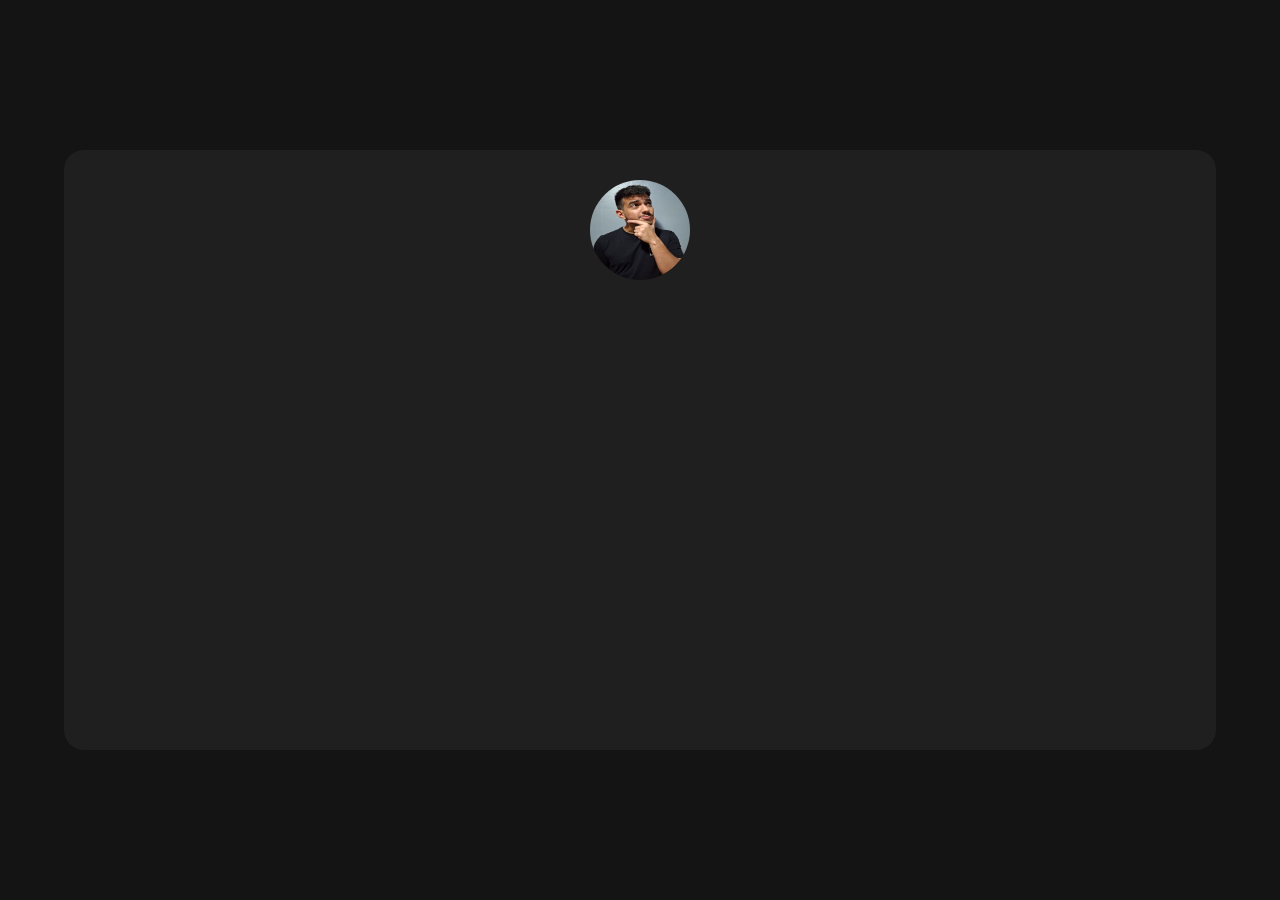
<file: desafio 02/index.html>
<!DOCTYPE html>
<html lang="pt-br">
<head>
  <meta charset="UTF-8">
  <meta name="viewport" content="width=device-width, initial-scale=1.0"> 
  <link rel="icon" type="image/png" sizes="32x32" href="./assets/images/favicon-32x32.png">
  <link rel="stylesheet" href="estilos/style.css">
  
  <title>Frontend Mentor | Perfil de redes sociais</title>
  </style>
</head>
<body>
    <main class="container"> <!--Container principal-->
      <div class="imagem">
        <img src="assets/images/foto_176.jpeg" alt="">
      </div>
      <section class="header">
        <!--Nome, cidade e abaixo um parágrafo com oq eu faço-->
      </section>
      <section class="redes_sociais">
        <!--Aqui vão as caixas com as redes sociais-->
      </section>
    </main>

</body>
</html>
</file>
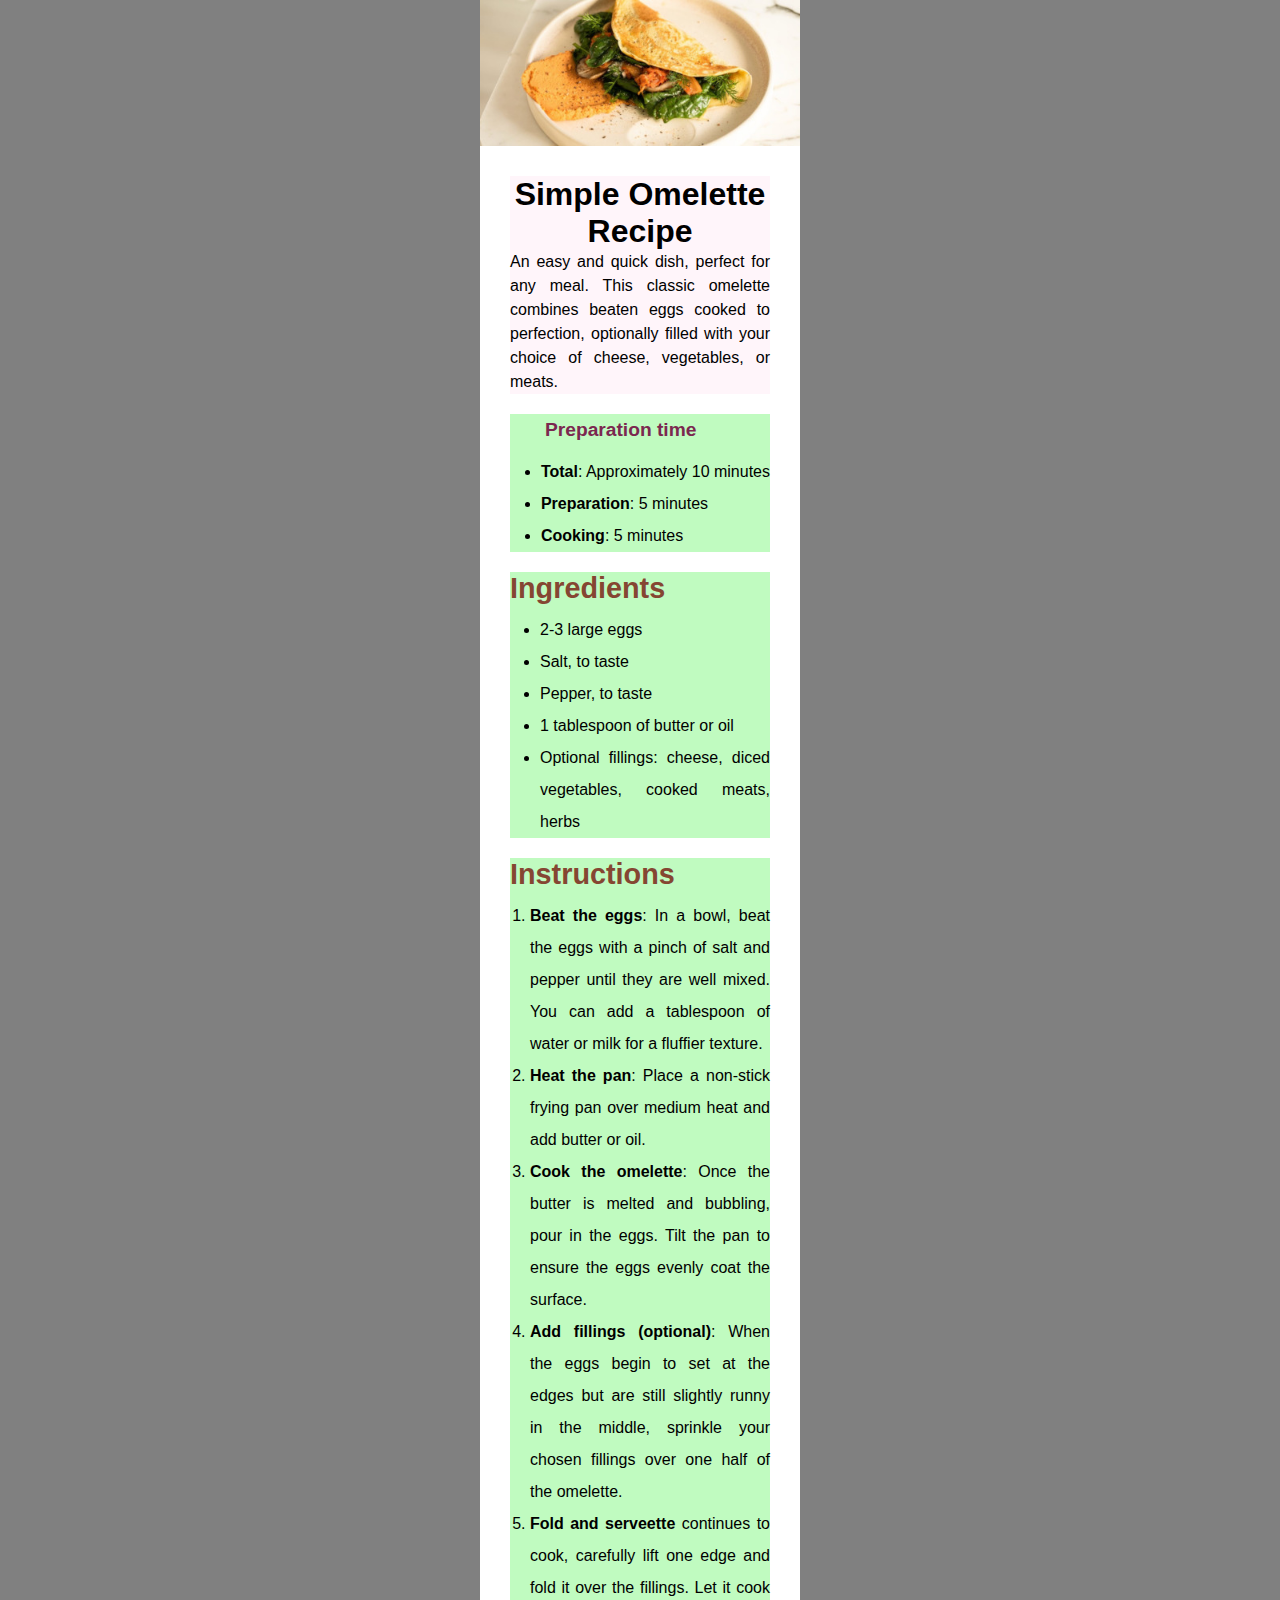
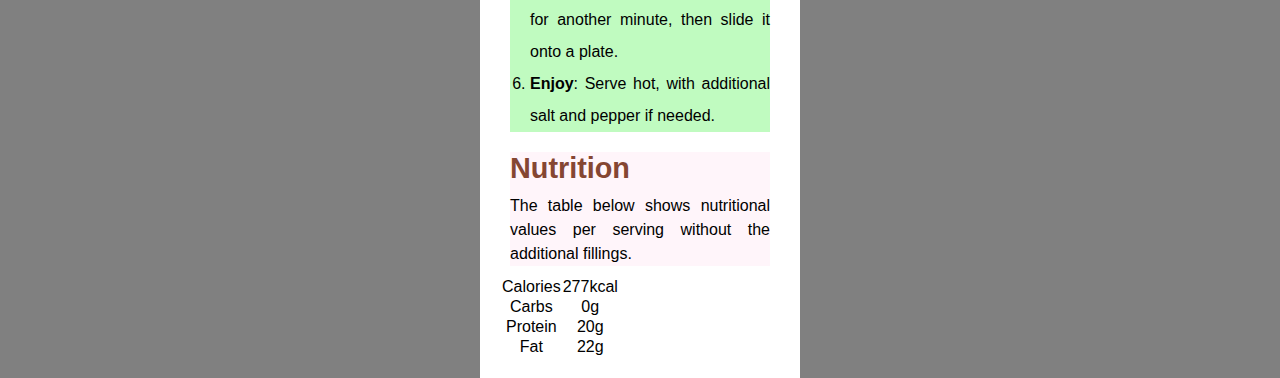
<file: desafio_01/index.html>
<!DOCTYPE html>
<html lang="pt-br">
<head>
  <meta charset="UTF-8">
  <meta name="viewport" content="width=device-width, initial-scale=1.0">
  <title>Recipe Project</title>
  <!--Link para o favicon-->
  <link rel="shortcut icon" href="images/favicon-32x32.png" type="image/x-icon">
  <!--Link para o estilo principal do css-->
  <link rel="stylesheet" href="estilos/style.css">
</head>
<body>
  <header><img src="images/omelette_400.jpeg" alt=""></header>
  <main>
    <section id="descricao">
      <h1>Simple Omelette Recipe</h1>
      <p>An easy and quick dish, perfect for any meal. This classic omelette combines beaten eggs cooked to perfection, optionally filled with your choice of cheese, vegetables, or meats.</p>
    </section>
    <section id="tempo_preparo">
      <h2>Preparation time</h2>
      <ul>
        <li><strong>Total</strong>: Approximately 10 minutes</li>
        <li><strong>Preparation</strong>: 5 minutes</li>
        <li><strong>Cooking</strong>: 5 minutes</li>
      </ul>
    </section>
    <section id="ingredientes">
      <h2>Ingredients</h2>
      <ul>
        <li>2-3 large eggs</li>
        <li>Salt, to taste</li>
        <li>Pepper, to taste</li>
        <li>1 tablespoon of butter or oil</li>
        <li>Optional fillings: cheese, diced vegetables, cooked meats, herbs</li>
      </ul>
    </section>
    <section id="instrucoes">
      <h2>Instructions</h2>
      <ol>
        <li><strong>Beat the eggs</strong>: In a bowl, beat the eggs with a pinch of salt and pepper until they are well mixed. You can add a tablespoon of water or milk for a fluffier texture.</li>
        <li><strong>Heat the pan</strong>: Place a non-stick frying pan over medium heat and add butter or oil.</li>
        <li><strong>Cook the omelette</strong>: Once the butter is melted and bubbling, pour in the eggs. Tilt the pan to ensure the eggs evenly coat the surface.</li>
        <li><strong>Add fillings (optional)</strong>: When the eggs begin to set at the edges but are still slightly runny in the middle, sprinkle your chosen fillings over one half of the omelette.</li>
        <li><strong>Fold and serveette</strong> continues to cook, carefully lift one edge and fold it over the fillings. Let it cook for another minute, then slide it onto a plate.</li>
        <li><strong>Enjoy</strong>: Serve hot, with additional salt and pepper if needed.</li>
      </ol>
    </section>
    <section id="nutricao">
      <h2>Nutrition</h2>
      <p>The table below shows nutritional values per serving without the additional fillings.</p>
    </section>
    <div id="tabela">
      <table> <!--TABELA-->
        <tr> <!--Primeira linha-->
          <td>Calories</td>
          <td>277kcal</td>
        </tr>
        <tr> <!--Segunda linha-->
          <td>Carbs</td>
          <td>0g</td>
        </tr>
        <tr> <!-- Terceira linha-->
          <td>Protein</td>
          <td>20g</td>
        </tr>
        <tr> <!-- Quarta linha-->
          <td>Fat</td>
          <td>22g</td>
        </tr>
      </table>
    </div>

    </section>
  </main>
</body>
</html>
</file>
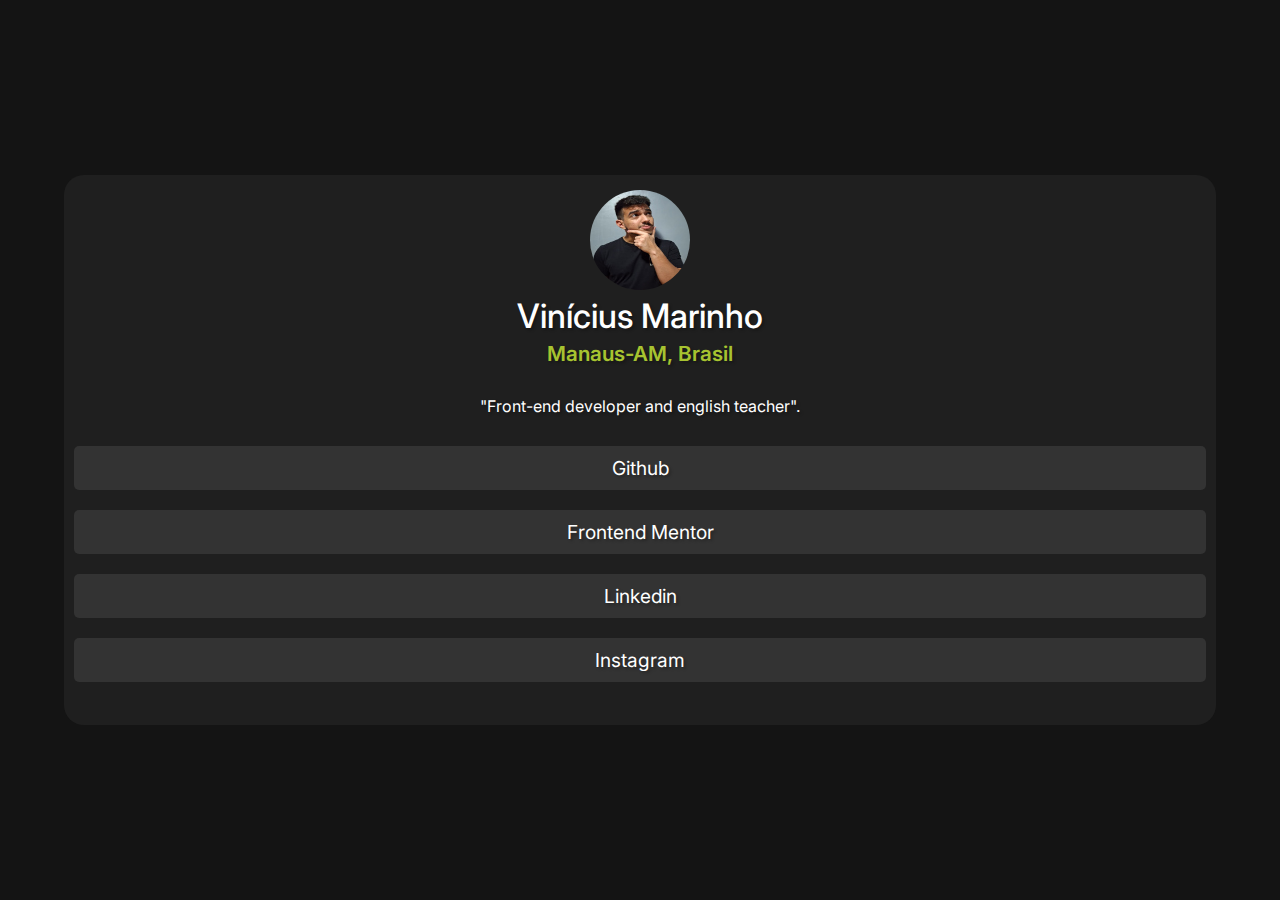
<file: desafio_02/index.html>
<!DOCTYPE html>
<html lang="pt-br">
<head>
  <meta charset="UTF-8">
  <meta name="viewport" content="width=device-width, initial-scale=1.0"> 
  <link rel="icon" type="image/png" sizes="32x32" href="./assets/images/favicon-32x32.png">
  <!--Estilo css-->
  <link rel="stylesheet" href="estilos/style.css">
  <title>Frontend Mentor | Perfil de redes sociais</title>
  </style>
</head>
<body>
    <main class="container"> <!--Container principal-->
      <div class="imagem">
        <img src="assets/images/foto_176.jpeg" alt="">
      </div>
      <section class="header"> <!--Cabeçalho-->
        <h1>Vinícius Marinho</h1>
        <p class="cidade">Manaus-AM, Brasil</p>
        <p class="descricao">"Front-end developer and english teacher".</p>

      </section>
        <!--Aqui vão as caixas com as redes sociais-->
      <section class="redes_sociais">
        <div class="rede_social"><a href="https://github.com/vinivmarinho">Github</a></div>
        <div class="rede_social"><a href="https://www.frontendmentor.io/profile/vinivmarinho" target="_blank">Frontend Mentor</a></div>
        <div class="rede_social"><a href="https://www.linkedin.com/in/vin%C3%ADcius-marinho-376a8a365/">Linkedin</a></div>
        <div class="rede_social"><a href="https://www.instagram.com/vini.m__">Instagram</a></div>
      </section>
    </main>

</body>
</html>
</file>
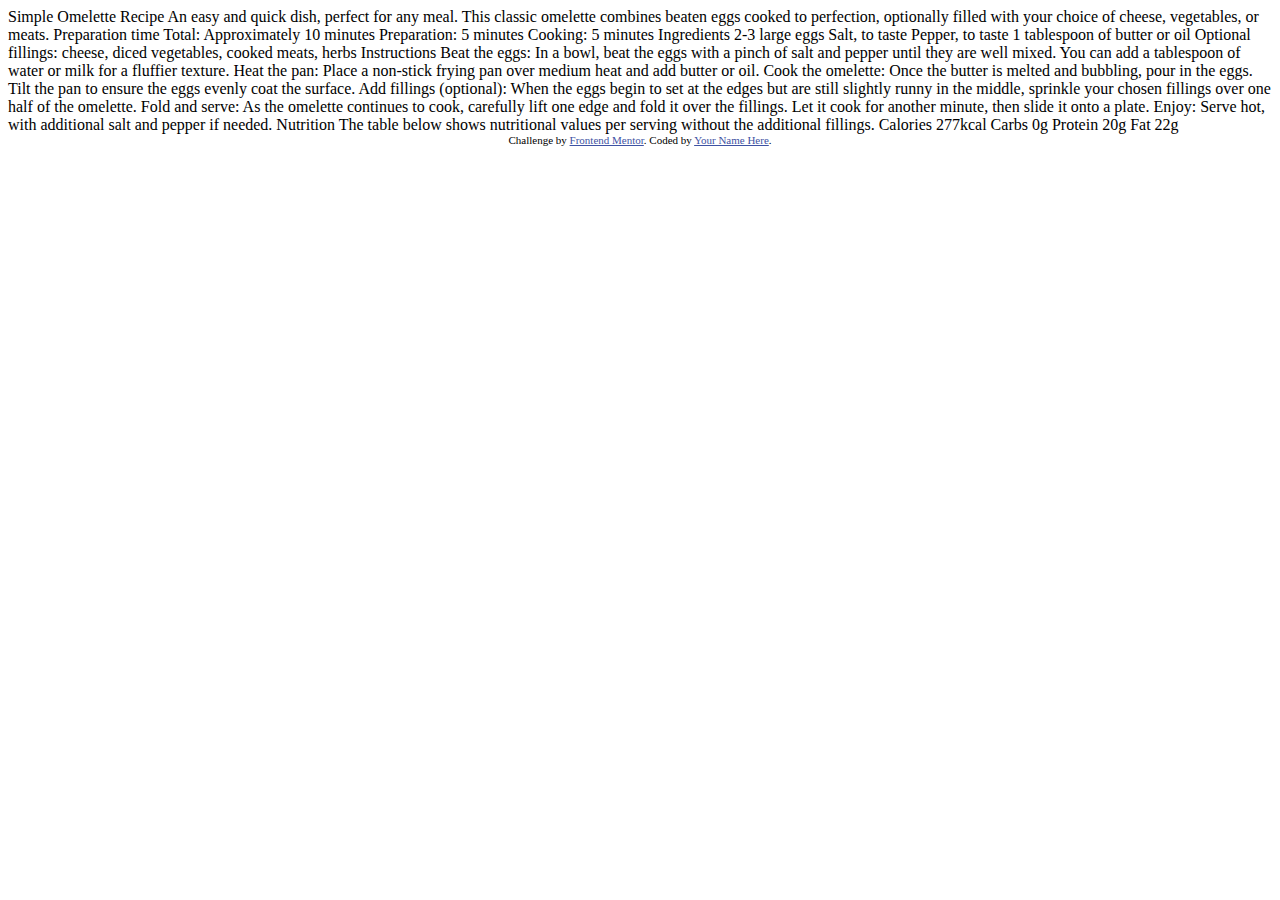
<file: desafio_01/guide/index.html>
<!DOCTYPE html>
<html lang="en">
<head>
  <meta charset="UTF-8">
  <meta name="viewport" content="width=device-width, initial-scale=1.0"> <!-- displays site properly based on user's device -->

  <link rel="icon" type="image/png" sizes="32x32" href="./assets/images/favicon-32x32.png">
  
  <title>Frontend Mentor | Recipe page</title>

  <!-- Feel free to remove these styles or customise in your own stylesheet 👍 -->
  <style>
    .attribution { font-size: 11px; text-align: center; }
    .attribution a { color: hsl(228, 45%, 44%); }
  </style>
</head>
<body>

  Simple Omelette Recipe

  An easy and quick dish, perfect for any meal. This classic omelette combines beaten eggs cooked 
  to perfection, optionally filled with your choice of cheese, vegetables, or meats.

  Preparation time

  Total: Approximately 10 minutes
  Preparation: 5 minutes
  Cooking: 5 minutes

  Ingredients

  2-3 large eggs
  Salt, to taste
  Pepper, to taste
  1 tablespoon of butter or oil
  Optional fillings: cheese, diced vegetables, cooked meats, herbs

  Instructions

  Beat the eggs: In a bowl, beat the eggs with a pinch of salt and pepper until they are well mixed. 
  You can add a tablespoon of water or milk for a fluffier texture.

  Heat the pan: Place a non-stick frying pan over medium heat and add butter or oil.

  Cook the omelette: Once the butter is melted and bubbling, pour in the eggs. Tilt the pan to ensure 
  the eggs evenly coat the surface.

  Add fillings (optional): When the eggs begin to set at the edges but are still slightly runny in the 
  middle, sprinkle your chosen fillings over one half of the omelette.

  Fold and serve: As the omelette continues to cook, carefully lift one edge and fold it over the 
  fillings. Let it cook for another minute, then slide it onto a plate.

  Enjoy: Serve hot, with additional salt and pepper if needed.

  Nutrition

  The table below shows nutritional values per serving without the additional fillings.

  Calories
  277kcal

  Carbs
  0g

  Protein
  20g

  Fat
  22g
  
  <div class="attribution">
    Challenge by <a href="https://www.frontendmentor.io?ref=challenge" target="_blank">Frontend Mentor</a>. 
    Coded by <a href="#">Your Name Here</a>.
  </div>
</body>
</html>
</file>
<file: desafio 02/estilos/style.css>
@charset "UTF-8";
/* Versão mobile first */
/* Globais */
*{
    margin: 0px;
    padding: 0px;
    box-sizing: border-box;
}
body{
    /* Centralizando o main com flexbox */
    background-color: #141414;
    display: flex;
    height: 100vh;
    align-items: center;
    justify-content: center;
}
/* MAIN */
main.container{
    background-color: #1F1F1F;
    width: 90vw;
    height: 600px;
    border-radius: 20px ;
}
main.container > div.imagem{
    margin-top: 30px; /* Afastando a div da borda de cima */
}
main.container img{ /* Configurações da imagem */
    border-radius: 70%;
    width: 100px;
    height: 100px;
    /* Centralizando a imagem */
    display: block;
    margin: auto;
}
</file>
<file: desafio_01/estilos/style.css>
@charset "UTF-8";
/* Versão Mobile First  (min-width: 320px)*/
/* Globais */
*{
    margin: 0px;
    padding: 0px;
    box-sizing: border-box;
}
body{
    background-color: gray;
    font-family: Arial, Helvetica, sans-serif;
}

/* HEADER */
header{
    text-align: center;
    height: 146.39px; /* Altura da img (o main fica colado na imagem) */

}
header img{
    width: 320px;
}

/* MAIN */
main{
    background-color: white;
    width: 320px;
    height: auto; /* 820px pra todo o conteúdo */
    margin: auto;
    padding: 20px;
    text-align: center;
    display: flex;
    flex-flow: column nowrap;
    font-size: 1em;
}
main h1, h2{
    font-size: 2em;
}
main p{
    font-size: 1em;
    text-align: justify;
    line-height: 1.5em;
}

/* SECTIONS */
section{
    /* Só pra dividir as seções por enquanto */
    background-color: rgb(255, 245, 250);
    margin: 10px;
}
section#tempo_preparo { /* Seção 01 */
    display: flex;  
    flex-flow: column nowrap;
    align-items: flex-end; /* Posição dos itens em relação ao cross-axis */
    text-align: justify;
    line-height: 2em;   
    background-color: rgba(6, 238, 6, 0.253); /* Só pra entender que essa seção está certa */
    
}
section#tempo_preparo h2{ /* H2 da seção 01 */
    color: #7b284f;
    font-size: 1.2em ;
    align-self: flex-start;/* Posição do H2 na flexbox */
    padding-left: 35px;
    margin-bottom: 10px;
}

section#ingredientes{ /* Seção 02 */
    display: flex;
    flex-flow: column nowrap;
    text-align: justify;
    line-height: 2em;
    align-self: flex-end; 
    background-color: rgba(6, 238, 6, 0.253); /* Só pra entender que essa seção está certa */
}
section#ingredientes h2{ /* H2 da seção 02 */
    color: #854632;
    font-size: 1.8em;
    align-self: flex-start;
    margin-bottom: 10px;
}
section#ingredientes ul{ /* Ul dentro da seção 02 */
    padding-left: 30px; 
}

section#instrucoes{ /* Seção 03 */
    display: flex;
    flex-flow: column nowrap;
    text-align: justify;
    line-height: 2em;
    align-self: flex-end;
    background-color: rgba(6, 238, 6, 0.253); /* Só pra entender que essa seção está certa */
}
section#instrucoes h2{ /* Título da seção 03 */
    color: #854632;
    font-size: 1.8em;
    align-self: flex-start;
    margin-bottom: 10px;
}
section#instrucoes ol{ /* Ol da seção 03 */
    padding-left: 20px;
}

section#nutricao{ /* Seção 04 */
    display: flex;
    flex-flow: column nowrap;
    text-align: justify;
    line-height: 2em;
    align-self: flex-end;
}
section#nutricao h2{
    color: #854632;
    font-size: 1.8em;
    align-self: flex-start;
    margin-bottom: 10px;
}
section#nutricao ul{
    column-count: 2;
    list-style-type: none;
    padding-left: 20px;
    gap: 20px;
}
section#nutricao li{
    background-color: blue;
}
</file>
<file: desafio_02/estilos/style.css>
@charset "UTF-8";
@import url('https://fonts.googleapis.com/css2?family=Inter:ital,opsz,wght@0,14..32,100..900;1,14..32,100..900&display=swap');
:root{
    --fonte_inter: "Inter", sans-serif;
}
/* Versão mobile first */
/* Globais */

*{
    margin: 0px;
    padding: 0px;
    box-sizing: border-box;
}
body{
    font-family: var(--fonte_inter);
    /* Centralizando o main com flexbox */
    background-color: #141414;
    display: flex;
    height: 100vh;
    align-items: center;
    justify-content: center;
}

/* MAIN */
main.container{
    background-color: #1f1f1f;
    width: 90vw;
    height: 550px;
    border-radius: 20px;
}
main.container > div.imagem{
    margin-top: 15px; /* Afastando a div da borda de cima */
}
main.container img{ /* Configurações da imagem */
    border-radius: 70%;
    width: 100px;
    height: 100px;
    /* Centralizando a imagem */
    display: block;
    margin: auto;
}

/* SECTION.HEADER */
section.header{
    /* Configurações de flexbox */
    display: flex;
    flex-flow: column nowrap;
    justify-content: center;
    align-items: center;
    /* Outros estilos */
    width: 100%;
    height: auto;
    color: white;
}
section.header > *{ /* Configuração para todos os itens dentro do meu flexbox */
    margin-top: 5px;
}
section.header h1{ /* Meu Nome */
    font-weight: 500;
    font-size: 2.1em;
    text-shadow: 2px 2px 3px rgba(0, 0, 0, 0.295);
}
section.header p.cidade{ /* Minha Cidade */
    color: #A7C330;
    font-weight: 600;
    font-size: 1.3em;
    text-shadow: 2px 2px 3px rgba(0, 0, 0, 0.295);
}
section.header p.descricao{ /* Pequena descrição sobre mim */
    display: block;
    margin-top: 30px;
    text-shadow: 2px 2px 3px rgba(0, 0, 0, 0.295);
}
/* Seção para as redes sociais */
section.redes_sociais{
    display: flex;
    flex-flow: column nowrap;
    margin-top: 20px;
}
div.rede_social{
    /* Criando flexbox para cada div e centralizando elas */
    display: flex;
    justify-content: center;
    align-items: center;
    /* Outros estilos */
    background-color: #333333;
    padding: 10px;
    margin: 10px;
    /* Estilo do texto do link */
    color: white;
    font-size: 1.2em;
    border-radius: 5px;
    text-shadow: 2px 2px 3px rgba(0, 0, 0, 0.295);
}
a{ /* Links da div */
    text-decoration: none;
    color: inherit; /* Herda a cor do elemento pai */
    /* Fazendo o link preencher toda a div */
    display: block;
    width: 100%;
    text-align: center;
}
div.rede_social:hover{ 
    background-color: #C4F82A;
    color: black;
    cursor: pointer;
}
</file>
